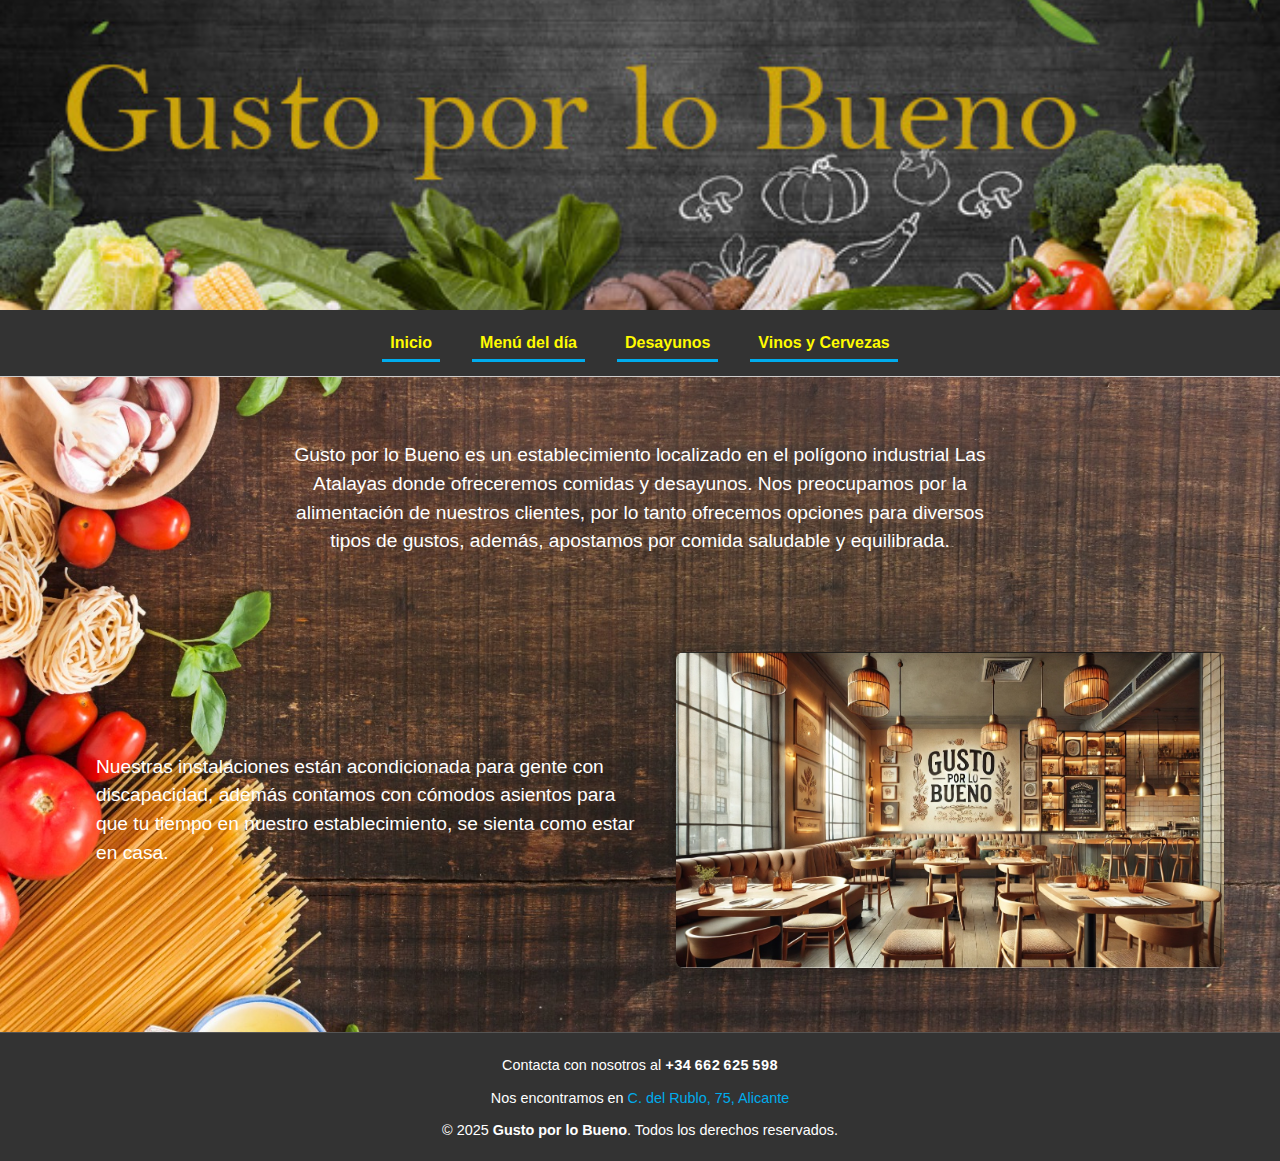
<file: index.html>
<!DOCTYPE html>
<html lang="es">
<head>
  <meta charset="UTF-8" />
  <meta name="viewport" content="width=device-width, initial-scale=1.0" />
  <title class="nombre-sitio">Gusto por lo Bueno</title>
  <link rel="stylesheet" href="css/generalStyles.css" />
  <link rel="stylesheet" href="css/index.css" />
</head>
<body>

  <header>
    <div class="banner"></div>

    <nav>
      <ul class="menu">
        <li><a href="./index.html">Inicio</a></li>
        <li><a href="pages/menu.html">Menú del día</a></li>
        <li><a href="pages/desayunos.html">Desayunos</a></li>
        <li><a href="pages/vinoscervezas.html">Vinos y Cervezas</a></li>
      </ul>
    </nav>
  </header>

  <div class="content-wrapper">
    <section class="about_us">
      Gusto por lo Bueno es un establecimiento localizado en el polígono industrial Las Atalayas donde ofreceremos comidas y desayunos. 
      Nos preocupamos por la alimentación de nuestros clientes, por lo tanto ofrecemos opciones para diversos tipos de gustos, además, apostamos por comida saludable y equilibrada.   
    </section>

    <section class="about_infrastructure_wrapper">
      <section class="about_infrastructure">
        Nuestras instalaciones están acondicionada para gente con discapacidad,
        además contamos con cómodos asientos para que tu tiempo en nuestro establecimiento, se sienta como estar en casa.
      </section>

      <aside>
        <img src="images/interior.jpeg">  
      </aside>
    </section>
    

      
  </div>
  
<script>

</script>

<footer>
  <div class="footer-info">
      <p>Contacta con nosotros al 
        <span class="telefono">
          <span>+34</span>
          <span>662</span>
          <span>625</span>
          <span>598</span>
        </span>
      </p>
    <br>
    <p class="localization">Nos encontramos en 
      <a href="https://www.google.com/maps/@38.3387755,-0.5665334,3a,90y,170.85h,93.12t/data=!3m7!1e1!3m5!1sWx2kUq2qjydR4Dyh-qLjpw!2e0!6shttps:%2F%2Fstreetviewpixels-pa.googleapis.com%2Fv1%2Fthumbnail%3Fcb_client%3Dmaps_sv.tactile%26w%3D900%26h%3D600%26pitch%3D-3.122988428287485%26panoid%3DWx2kUq2qjydR4Dyh-qLjpw%26yaw%3D170.85229070115642!7i16384!8i8192?entry=ttu&g_ep=EgoyMDI1MDYwNC4wIKXMDSoASAFQAw%3D%3D" target="_blank">
        C. del Rublo, 75, Alicante
      </a>
    </p>
  </div>
  
  <br>

  <p>© 2025 <b>Gusto por lo Bueno</b>. Todos los derechos reservados.</p>

</footer>

<script src="js/index.js"></script>

</body>
</html>
</file>
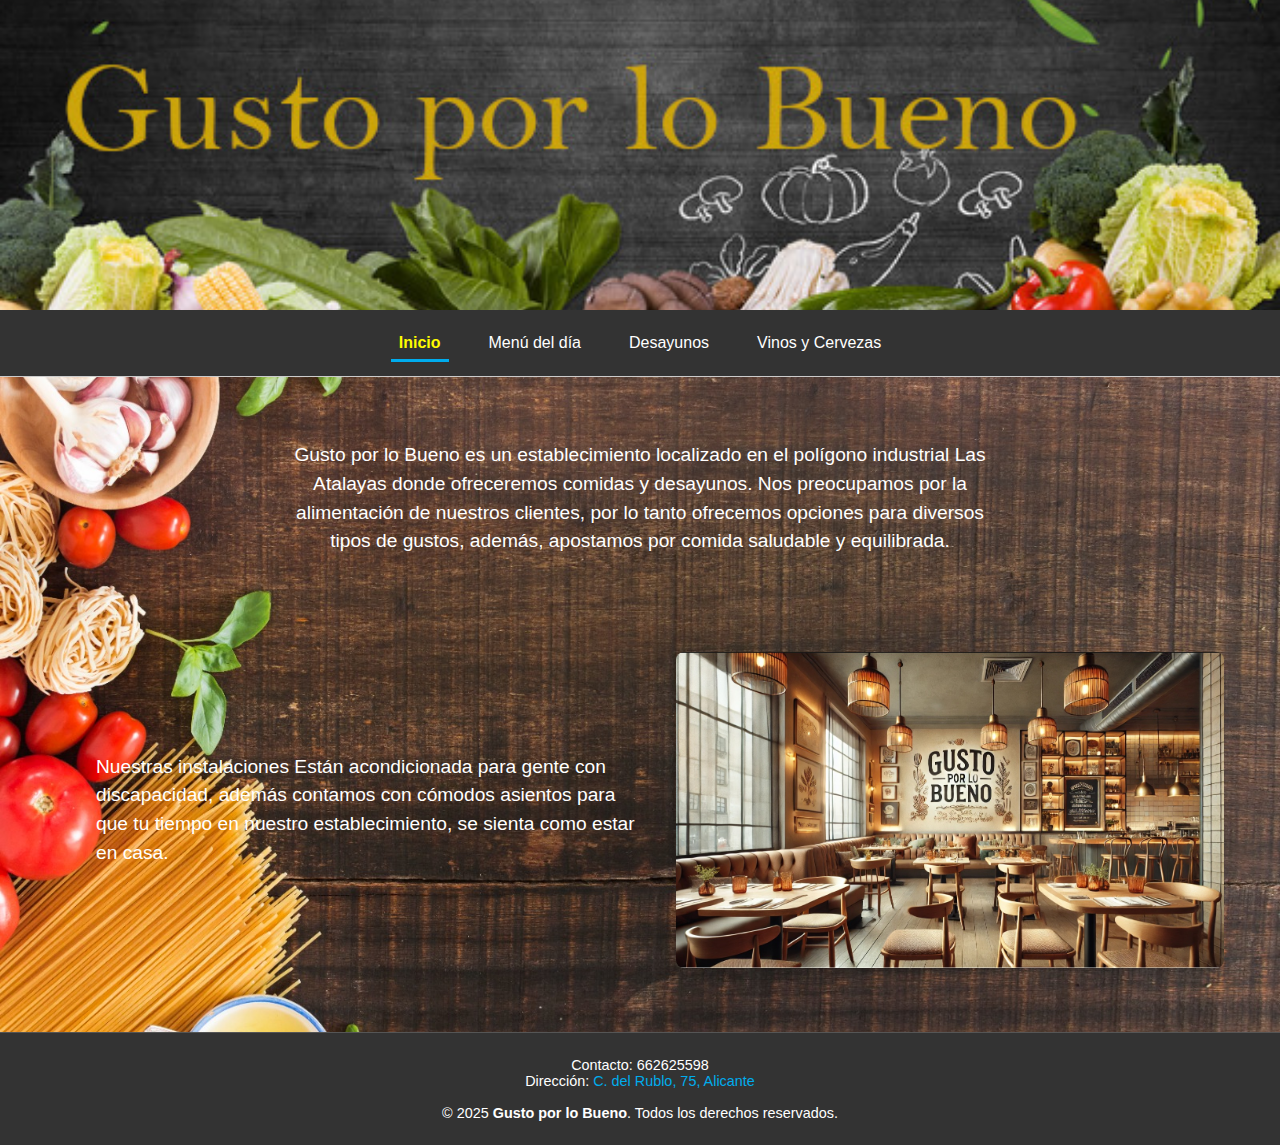
<file: Web/index.html>
<!DOCTYPE html>
<html lang="es">
<head>
  <meta charset="UTF-8" />
  <meta name="viewport" content="width=device-width, initial-scale=1.0" />
  <title>Gusto por lo Bueno</title>
  <link rel="stylesheet" href="css/generalStyles.css" />
  <link rel="stylesheet" href="css/index.css" />
</head>
<body>

  <header>
    <div class="banner"></div>

    <nav>
      <ul class="menu">
        <li><a href="./index.html">Inicio</a></li>
        <li><a href="pages/menu.html">Menú del día</a></li>
        <li><a href="pages/desayunos.html">Desayunos</a></li>
        <li><a href="./vinosYcervezas">Vinos y Cervezas</a></li>
      </ul>
    </nav>
  </header>

  <div class="content-wrapper">
    <section class="about_us">
      Gusto por lo Bueno es un establecimiento localizado en el polígono industrial Las Atalayas donde ofreceremos comidas y desayunos. 
      Nos preocupamos por la alimentación de nuestros clientes, por lo tanto ofrecemos opciones para diversos tipos de gustos, además, apostamos por comida saludable y equilibrada.   
    </section>

    <section class="about_infrastructure_wrapper">
      <section class="about_infrastructure">
        Nuestras instalaciones Están acondicionada para gente con discapacidad,
        además contamos con cómodos asientos para que tu tiempo en nuestro establecimiento, se sienta como estar en casa.
      </section>

      <aside>
        <img src="images/interior.jpeg">  
      </aside>
    </section>
    

      
  </div>
  
<script>

</script>

<footer>
  <div class="footer-info">
    <p>Contacto: 662625598</p>
    <p>Dirección: 
      <a href="https://www.google.com/maps/@38.3387755,-0.5665334,3a,90y,170.85h,93.12t/data=!3m7!1e1!3m5!1sWx2kUq2qjydR4Dyh-qLjpw!2e0!6shttps:%2F%2Fstreetviewpixels-pa.googleapis.com%2Fv1%2Fthumbnail%3Fcb_client%3Dmaps_sv.tactile%26w%3D900%26h%3D600%26pitch%3D-3.122988428287485%26panoid%3DWx2kUq2qjydR4Dyh-qLjpw%26yaw%3D170.85229070115642!7i16384!8i8192?entry=ttu&g_ep=EgoyMDI1MDYwNC4wIKXMDSoASAFQAw%3D%3D" target="_blank">
        C. del Rublo, 75, Alicante
      </a>
    </p>
  </div>
  
  <br>

  <p>© 2025 <b>Gusto por lo Bueno</b>. Todos los derechos reservados.</p>

</footer>

<script src="js/index.js"></script>

</body>
</html>
</file>
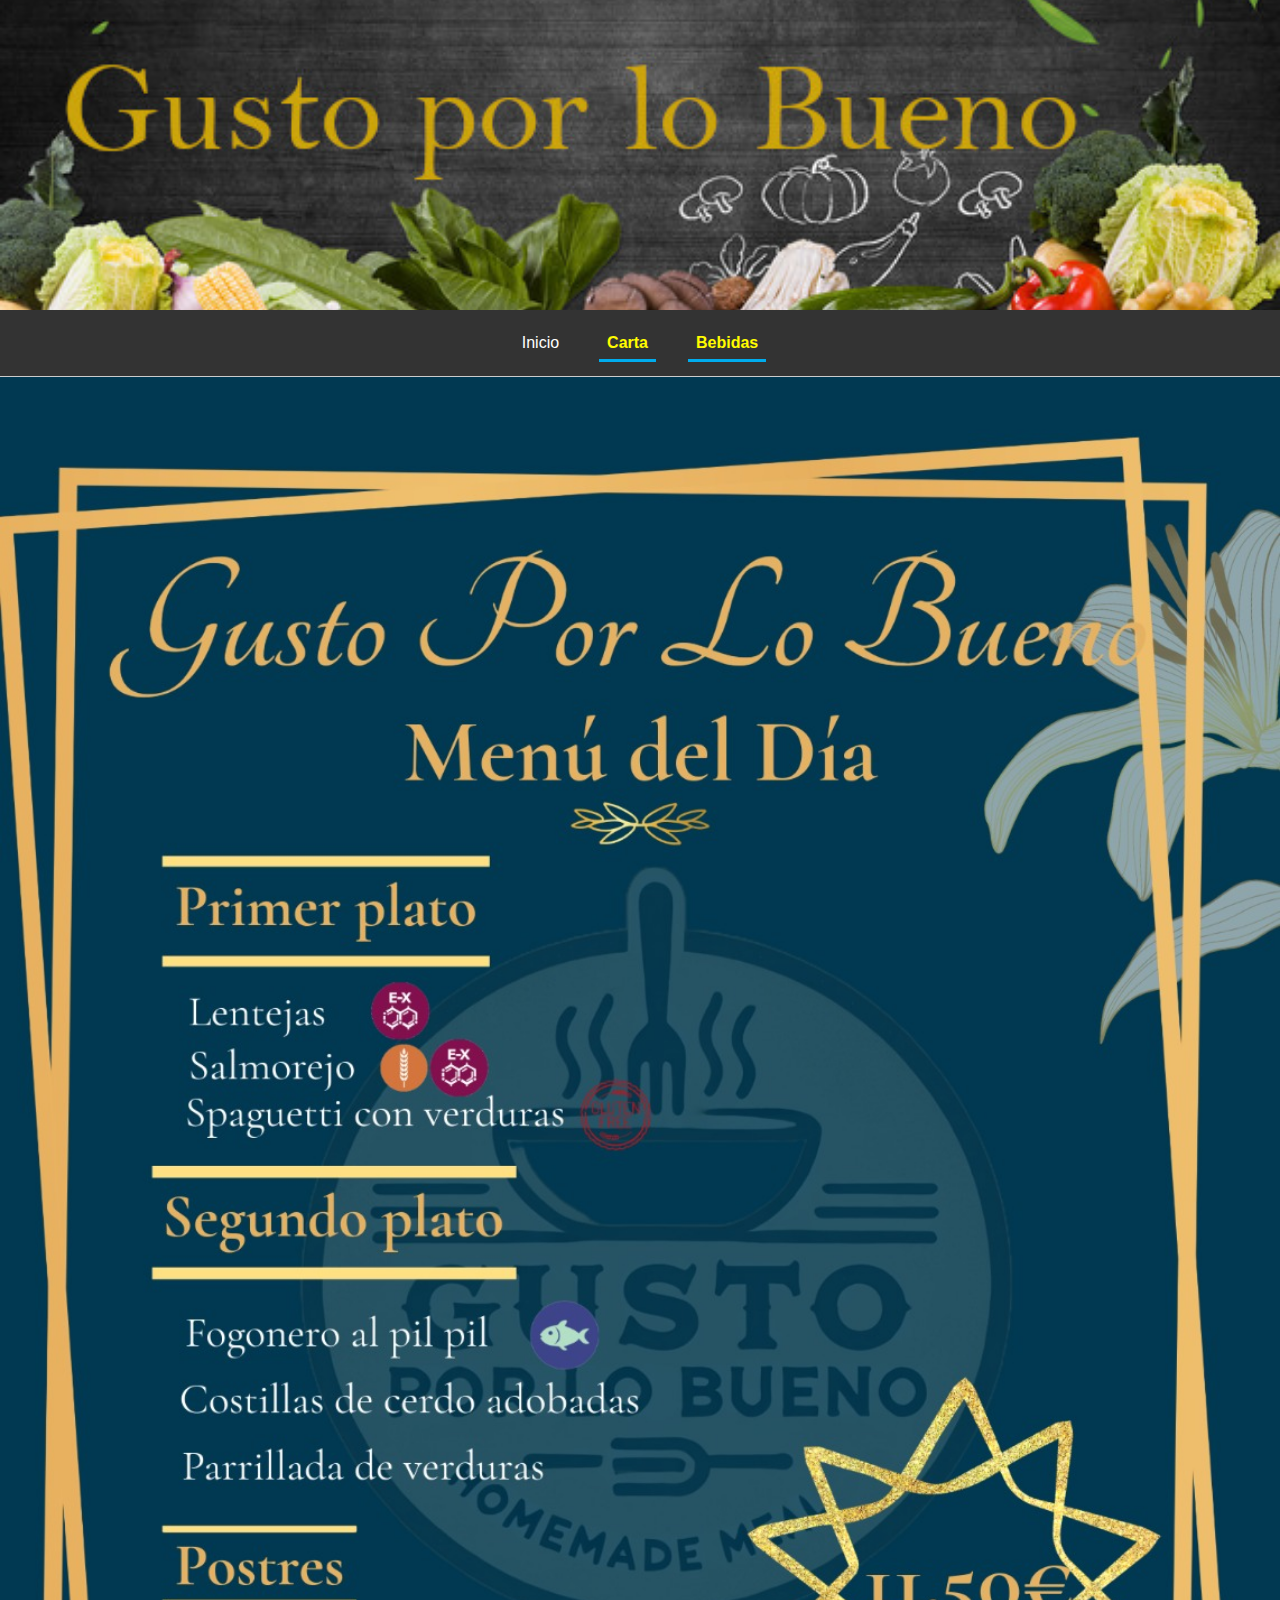
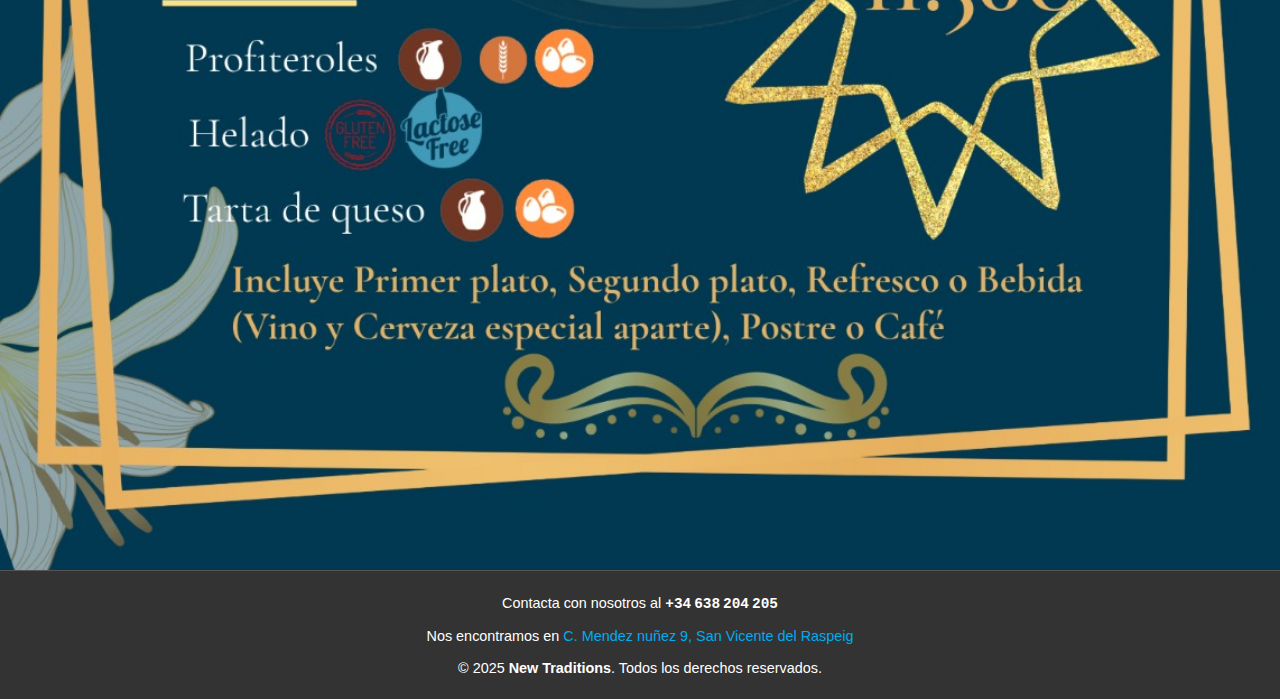
<file: pages/carta.html>
<!DOCTYPE html>
<html lang="es">
<head>
    <meta charset="UTF-8">
    <meta name="viewport" content="width=device-width, initial-scale=1.0">
    <title>Carta</title>
    <link rel="stylesheet" href="../css/generalStyles.css" />
    <link rel="stylesheet" href="../css/carta.css" />
</head>
<body>
    <header>
    <div class="banner"></div>

    <nav>
      <ul class="menu">
        <li><a href="../index.html">Inicio</a></li>
        <li><a href="./carta.html">Carta</a></li>
        <li><a href="#">Bebidas</a></li>
      </ul>
    </nav>
  </header>

  <div class="menu-container">
  <img src="../images/MenuDelDia.jpeg" alt="Menú del día" class="menu-bg">
  </div>
  
<footer>
  <div class="footer-info">
      <p>Contacta con nosotros al 
        <span class="telefono">
          <span>+34</span>
          <span>638</span>
          <span>204</span>
          <span>205</span>
        </span>
      </p>
    <br>
    <p class="localization">Nos encontramos en 
      <a href="https://www.google.com/maps/@38.3932821,-0.5197643,3a,75y,133.39h,82.87t/data=!3m7!1e1!3m5!1sLT06_4u4jGekQ1tqvGfkzw!2e0!6shttps:%2F%2Fstreetviewpixels-pa.googleapis.com%2Fv1%2Fthumbnail%3Fcb_client%3Dmaps_sv.tactile%26w%3D900%26h%3D600%26pitch%3D7.127235551204691%26panoid%3DLT06_4u4jGekQ1tqvGfkzw%26yaw%3D133.39081035731414!7i16384!8i8192?entry=ttu&g_ep=EgoyMDI1MDYwNC4wIKXMDSoASAFQAw%3D%3D" target="_blank">
        C. Mendez nuñez 9, San Vicente del Raspeig
      </a>
    </p>
  </div>
  
  <br>

  <p>© 2025 <b>New Traditions</b>. Todos los derechos reservados.</p>

</footer>

<script src="../js/index.js"></script>

</body>
</html>
</file>
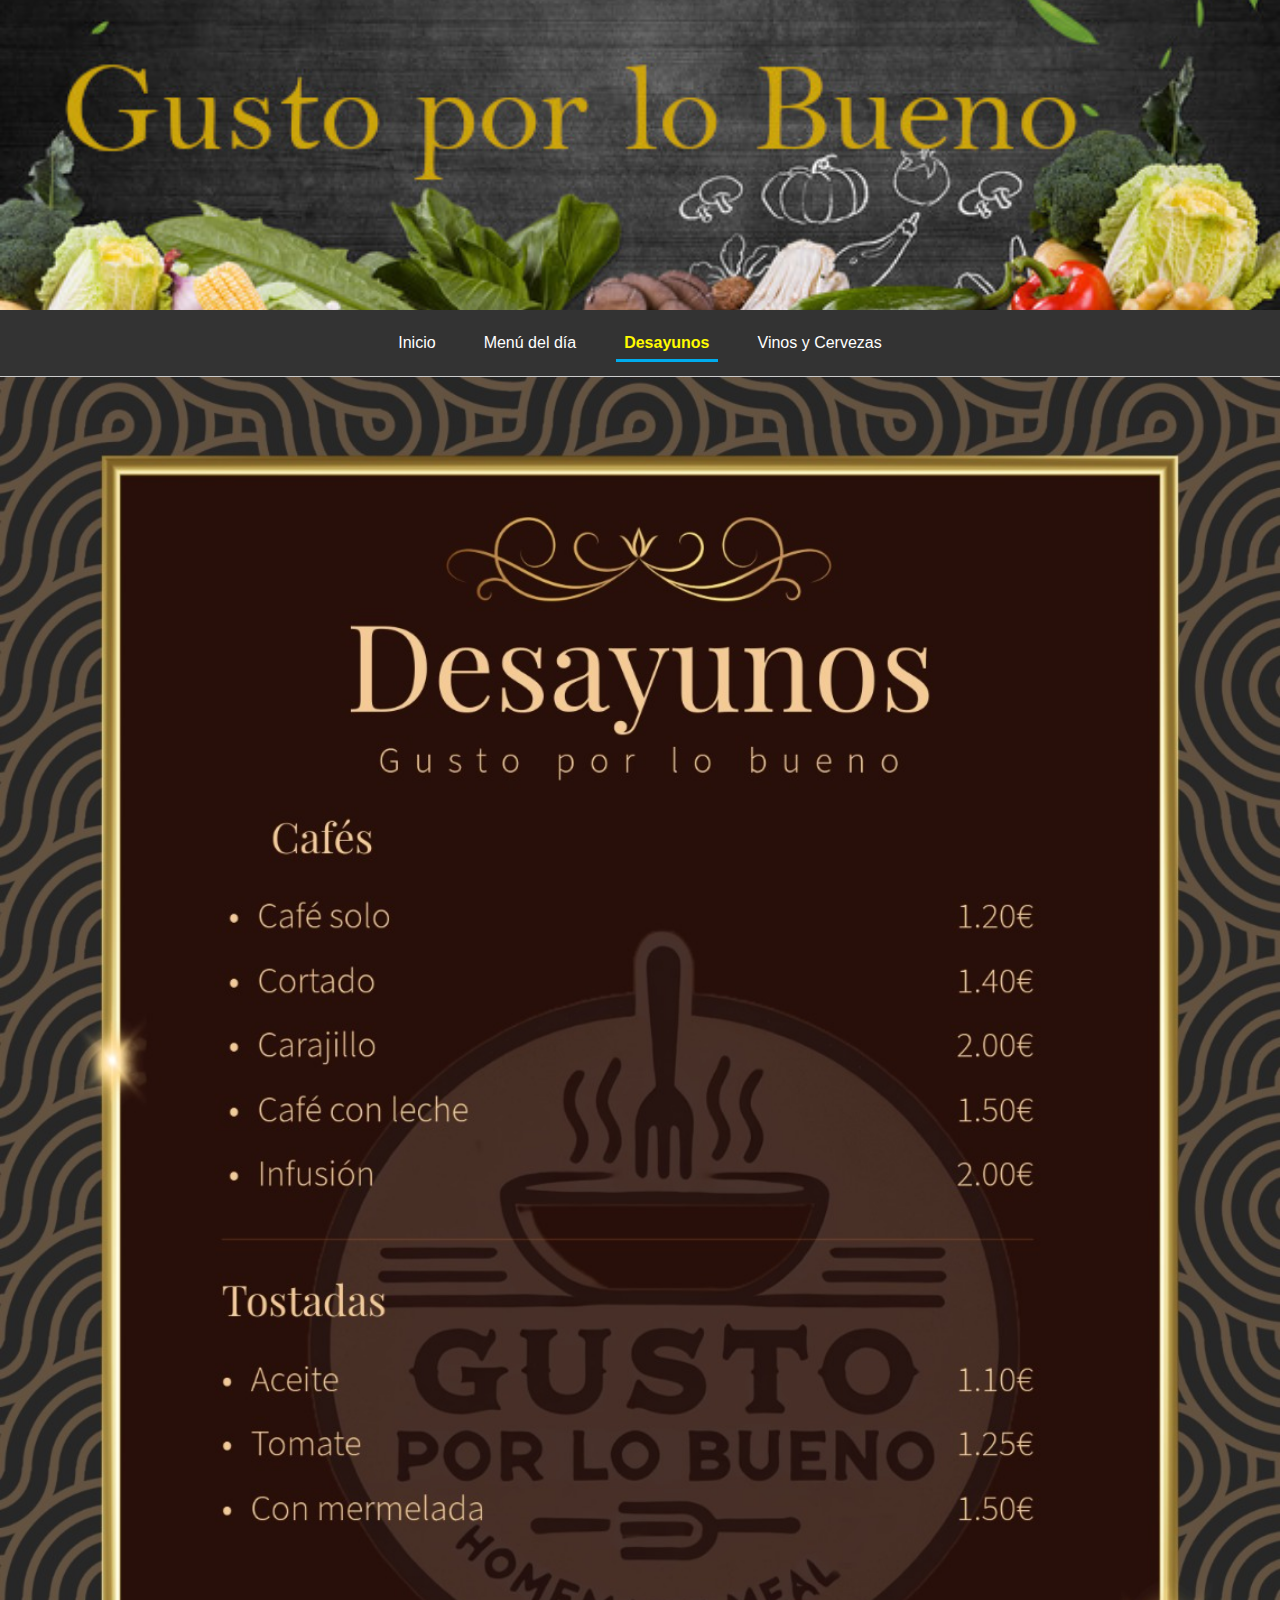
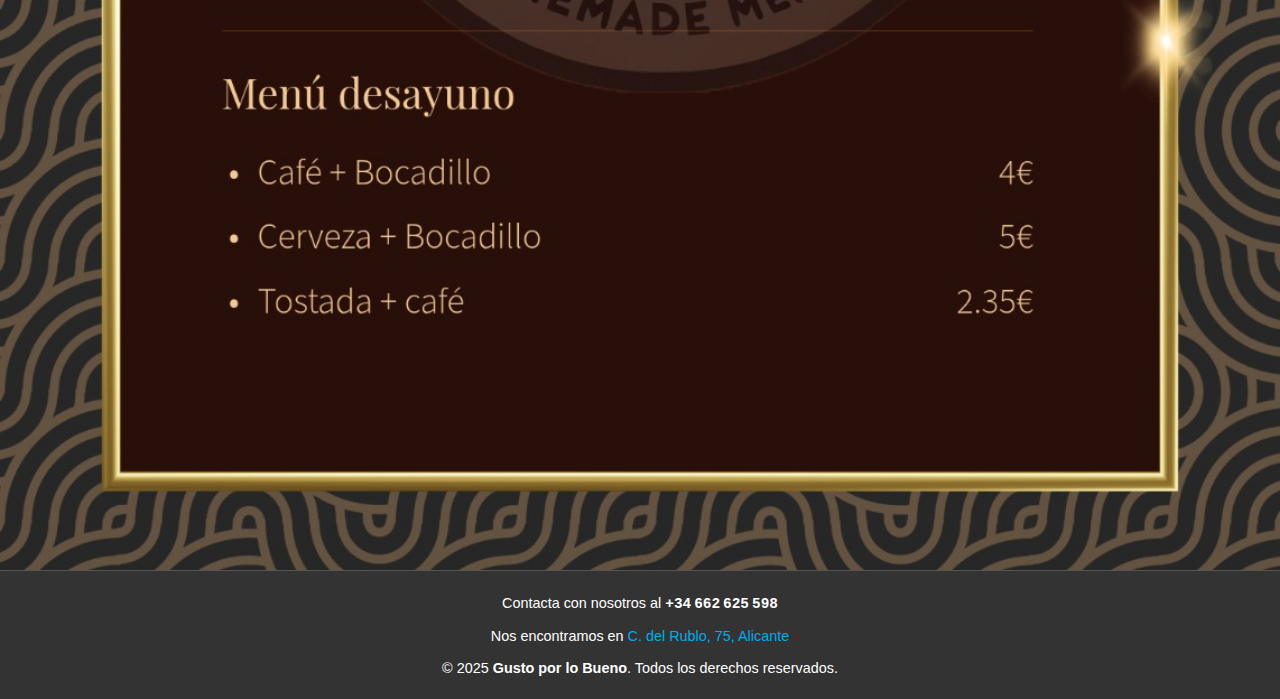
<file: pages/desayunos.html>
<!DOCTYPE html>
<html lang="es">
<head>
    <meta charset="UTF-8">
    <meta name="viewport" content="width=device-width, initial-scale=1.0">
    <title>Desayunos</title>
    <link rel="stylesheet" href="../css/generalStyles.css" />
    <link rel="stylesheet" href="../css/menus.css" />
</head>
<body>
    <header>
    <div class="banner"></div>

    <nav>
      <ul class="menu">
        <li><a href="../index.html">Inicio</a></li>
        <li><a href="./menu.html">Menú del día</a></li>
        <li><a href="./desayunos.html">Desayunos</a></li>
        <li><a href="./vinoscervezas.html">Vinos y Cervezas</a></li>
      </ul>
    </nav>
  </header>
    
    <img src="../images/MenuDesayunos.jpeg" alt="Menú del día" class="menu-bg">

<footer>
  <div class="footer-info">
      <p>Contacta con nosotros al 
        <span class="telefono">
          <span>+34</span>
          <span>662</span>
          <span>625</span>
          <span>598</span>
        </span>
      </p>
    <br>
    <p class="localization">Nos encontramos en 
      <a href="https://www.google.com/maps/@38.3387755,-0.5665334,3a,90y,170.85h,93.12t/data=!3m7!1e1!3m5!1sWx2kUq2qjydR4Dyh-qLjpw!2e0!6shttps:%2F%2Fstreetviewpixels-pa.googleapis.com%2Fv1%2Fthumbnail%3Fcb_client%3Dmaps_sv.tactile%26w%3D900%26h%3D600%26pitch%3D-3.122988428287485%26panoid%3DWx2kUq2qjydR4Dyh-qLjpw%26yaw%3D170.85229070115642!7i16384!8i8192?entry=ttu&g_ep=EgoyMDI1MDYwNC4wIKXMDSoASAFQAw%3D%3D" target="_blank">
        C. del Rublo, 75, Alicante
      </a>
    </p>
  </div>
  
  <br>

  <p>© 2025 <b>Gusto por lo Bueno</b>. Todos los derechos reservados.</p>

</footer>

<script src="../js/index.js"></script>
</body>
</html>
</file>
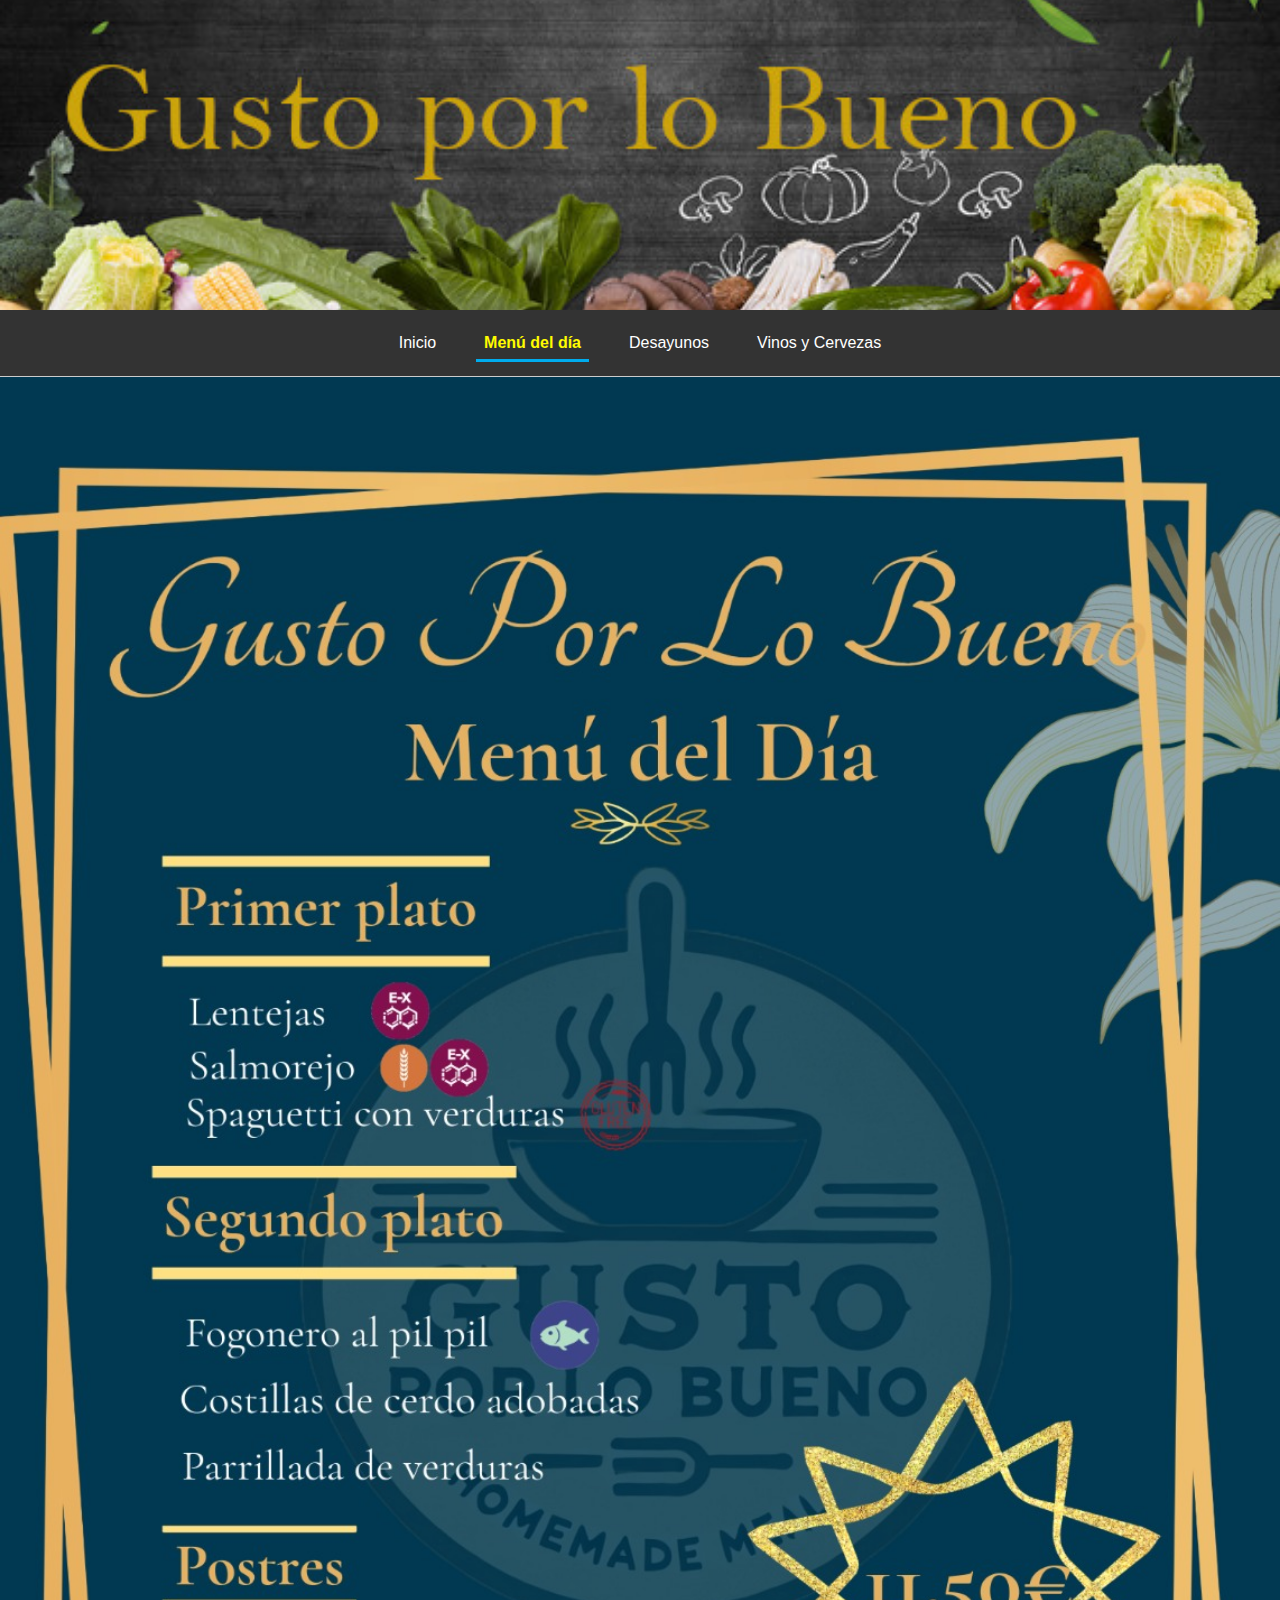
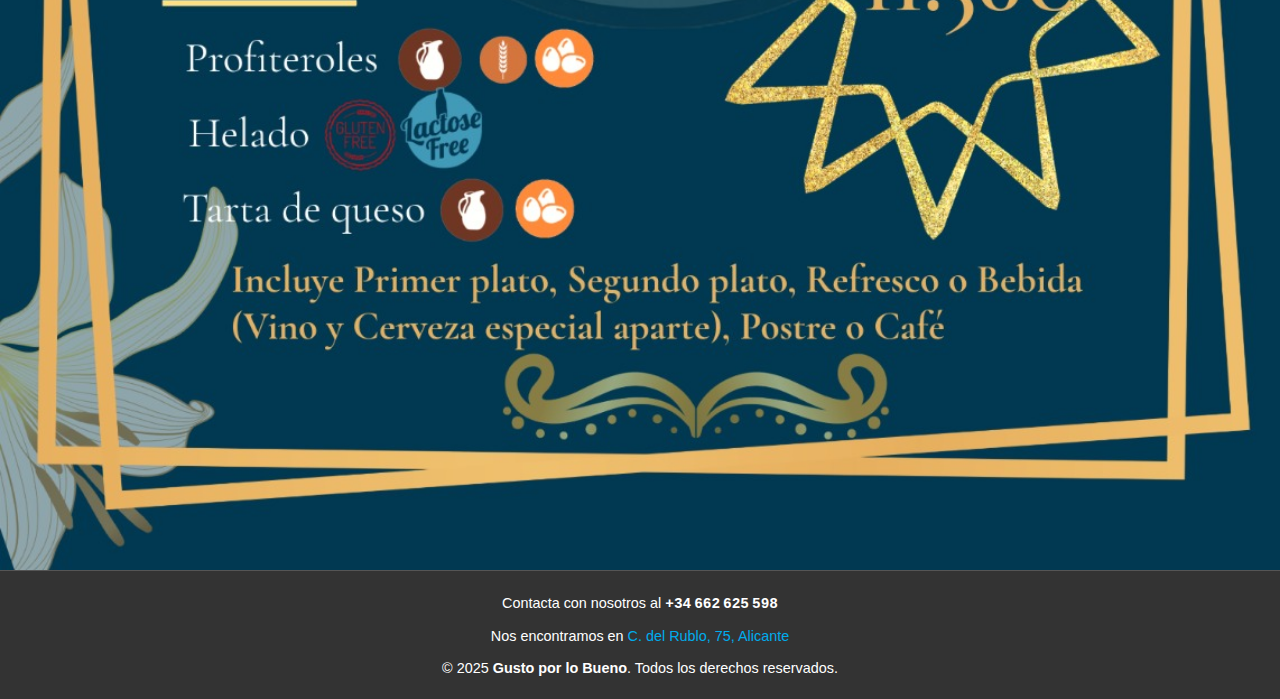
<file: pages/menu.html>
<!DOCTYPE html>
<html lang="es">
<head>
    <meta charset="UTF-8">
    <meta name="viewport" content="width=device-width, initial-scale=1.0">
    <title>Menús del día</title>
    <link rel="stylesheet" href="../css/generalStyles.css" />
    <link rel="stylesheet" href="../css/menus.css" />
</head>
<body>
    <header>
    <div class="banner"></div>

    <nav>
      <ul class="menu">
        <li><a href="../index.html">Inicio</a></li>
        <li><a href="./menu.html">Menú del día</a></li>
        <li><a href="./desayunos.html">Desayunos</a></li>
        <li><a href="./vinoscervezas.html">Vinos y Cervezas</a></li>
      </ul>
    </nav>
  </header>

  <div class="menu-container">
  <img src="../images/MenuDelDia.jpeg" alt="Menú del día" class="menu-bg">
  </div>
  
<footer>
  <div class="footer-info">
      <p>Contacta con nosotros al 
        <span class="telefono">
          <span>+34</span>
          <span>662</span>
          <span>625</span>
          <span>598</span>
        </span>
      </p>
    <br>
    <p class="localization">Nos encontramos en 
      <a href="https://www.google.com/maps/@38.3387755,-0.5665334,3a,90y,170.85h,93.12t/data=!3m7!1e1!3m5!1sWx2kUq2qjydR4Dyh-qLjpw!2e0!6shttps:%2F%2Fstreetviewpixels-pa.googleapis.com%2Fv1%2Fthumbnail%3Fcb_client%3Dmaps_sv.tactile%26w%3D900%26h%3D600%26pitch%3D-3.122988428287485%26panoid%3DWx2kUq2qjydR4Dyh-qLjpw%26yaw%3D170.85229070115642!7i16384!8i8192?entry=ttu&g_ep=EgoyMDI1MDYwNC4wIKXMDSoASAFQAw%3D%3D" target="_blank">
        C. del Rublo, 75, Alicante
      </a>
    </p>
  </div>
  
  <br>

  <p>© 2025 <b>Gusto por lo Bueno</b>. Todos los derechos reservados.</p>

</footer>

<script src="../js/index.js"></script>

</body>
</html>
</file>
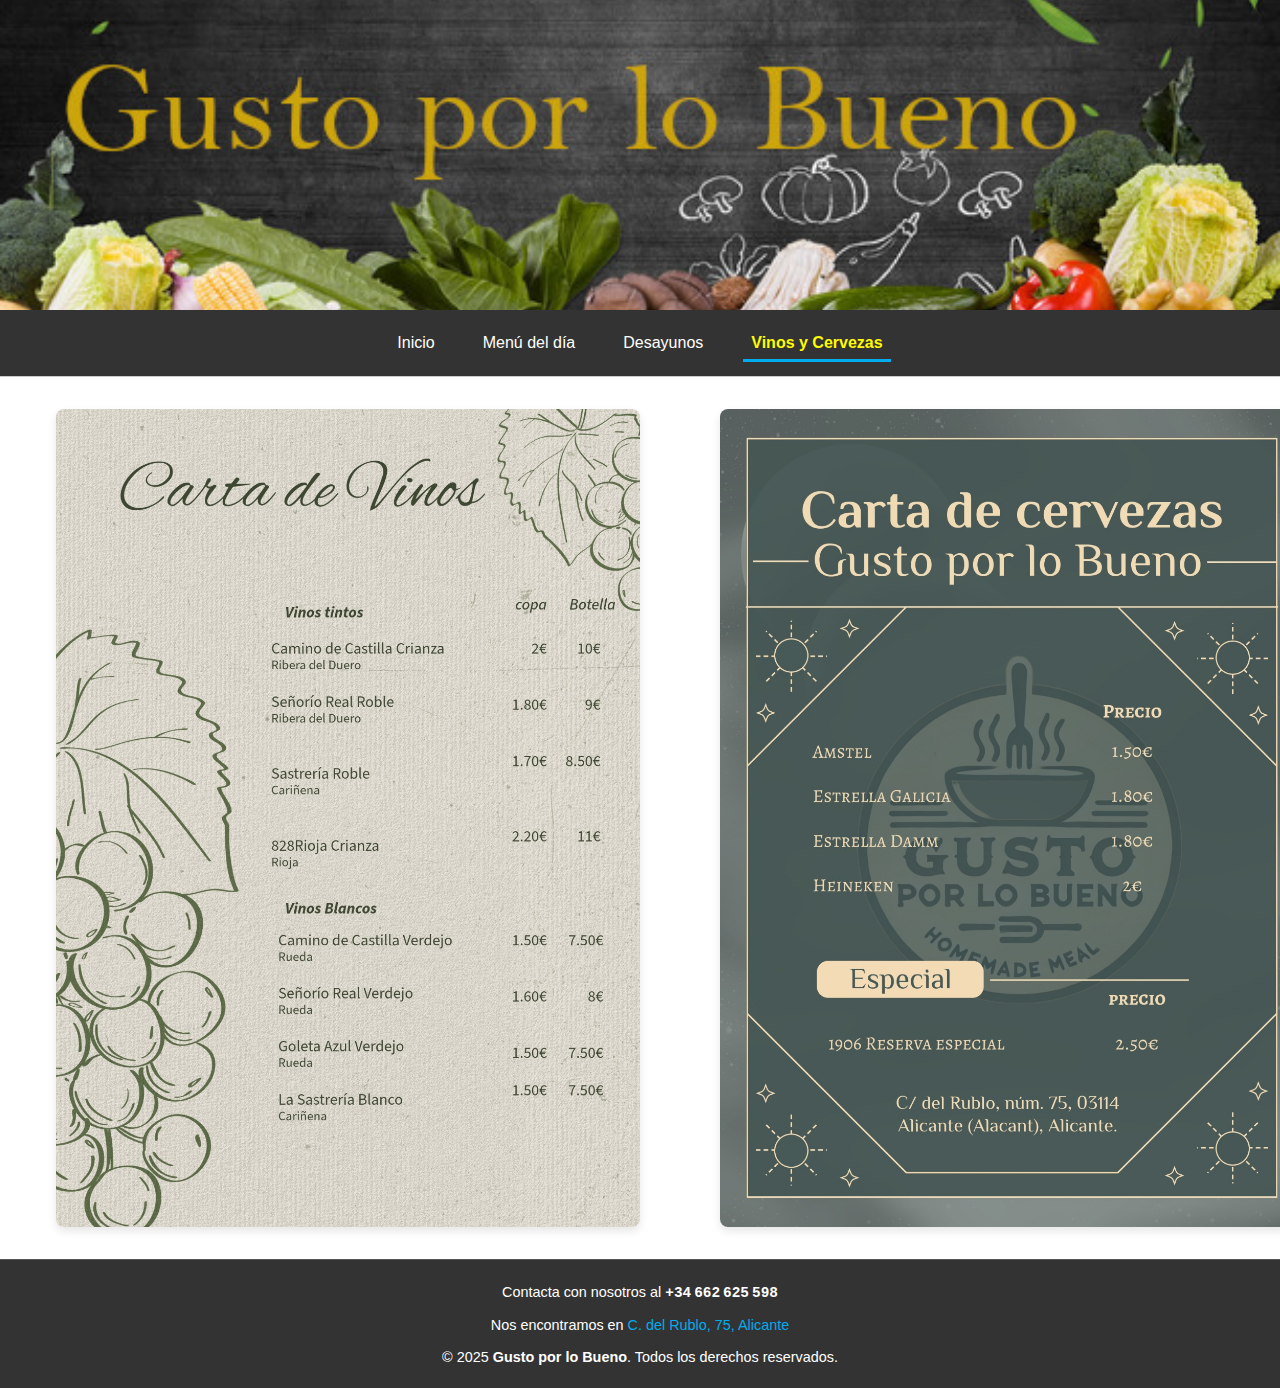
<file: pages/vinoscervezas.html>
<!DOCTYPE html>
<html lang="es">
<head>
    <meta charset="UTF-8">
    <meta name="viewport" content="width=device-width, initial-scale=1.0">
    <title>Vinos y Cervezas</title>
    <link rel="stylesheet" href="../css/generalStyles.css" />
    <link rel="stylesheet" href="../css/vinoscervezas.css" />
</head>
<body>
    <header>
    <div class="banner"></div>

    <nav>
      <ul class="menu">
        <li><a href="../index.html">Inicio</a></li>
        <li><a href="./menu.html">Menú del día</a></li>
        <li><a href="./desayunos.html">Desayunos</a></li>
        <li><a href="./vinoscervezas.html">Vinos y Cervezas</a></li>
      </ul>
    </nav>
  </header>
    
  <div class="images-container">
    <img src="../images/CartaVinos.jpeg" alt="Carta de Vinos" class="left-image" />
    <img src="../images/CartaCervezas.jpeg" alt="Carta de Cervezas" class="right-image" />
  </div>

<footer>
  <div class="footer-info">
      <p>Contacta con nosotros al 
        <span class="telefono">
          <span>+34</span>
          <span>662</span>
          <span>625</span>
          <span>598</span>
        </span>
      </p>
    <br>
    <p class="localization">Nos encontramos en 
      <a href="https://www.google.com/maps/@38.3387755,-0.5665334,3a,90y,170.85h,93.12t/data=!3m7!1e1!3m5!1sWx2kUq2qjydR4Dyh-qLjpw!2e0!6shttps:%2F%2Fstreetviewpixels-pa.googleapis.com%2Fv1%2Fthumbnail%3Fcb_client%3Dmaps_sv.tactile%26w%3D900%26h%3D600%26pitch%3D-3.122988428287485%26panoid%3DWx2kUq2qjydR4Dyh-qLjpw%26yaw%3D170.85229070115642!7i16384!8i8192?entry=ttu&g_ep=EgoyMDI1MDYwNC4wIKXMDSoASAFQAw%3D%3D" target="_blank">
        C. del Rublo, 75, Alicante
      </a>
    </p>
  </div>
  
  <br>

  <p>© 2025 <b>Gusto por lo Bueno</b>. Todos los derechos reservados.</p>

</footer>

<script src="../js/index.js"></script>
</body>
</html>
</file>
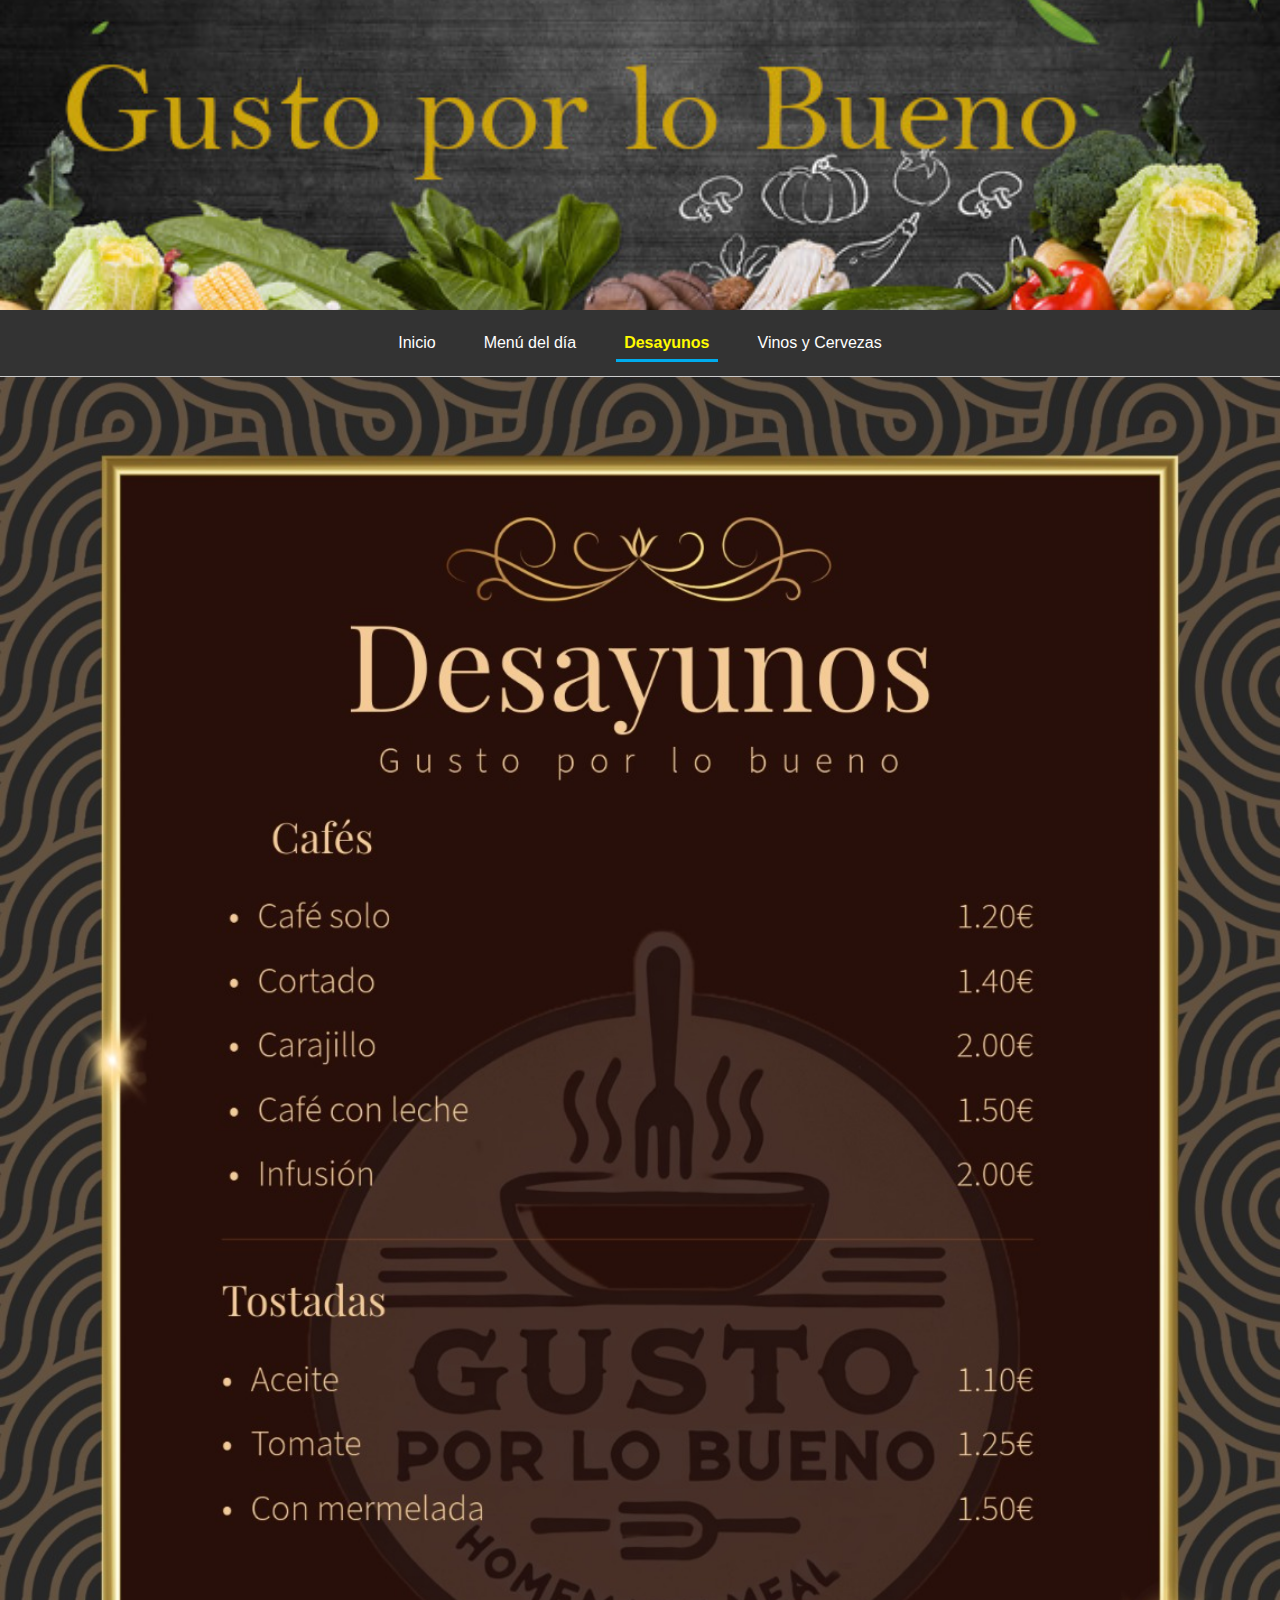
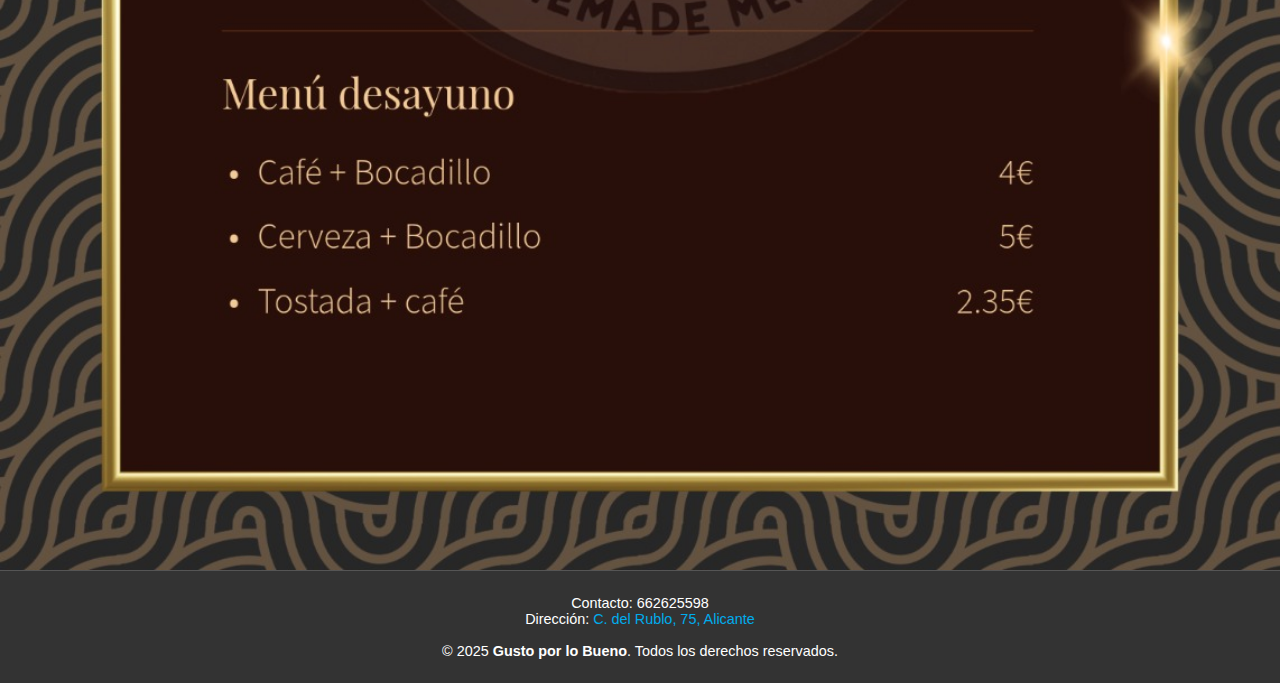
<file: Web/pages/desayunos.html>
<!DOCTYPE html>
<html lang="es">
<head>
    <meta charset="UTF-8">
    <meta name="viewport" content="width=device-width, initial-scale=1.0">
    <title>Desayunos</title>
    <link rel="stylesheet" href="../css/generalStyles.css" />
    <link rel="stylesheet" href="../css/menus.css" />
</head>
<body>
    <header>
    <div class="banner"></div>

    <nav>
      <ul class="menu">
        <li><a href="../index.html">Inicio</a></li>
        <li><a href="./menu.html">Menú del día</a></li>
        <li><a href="./desayunos.html">Desayunos</a></li>
        <li><a href="./vinosYcervezas">Vinos y Cervezas</a></li>
      </ul>
    </nav>
  </header>
    
    <img src="../images/MenuDesayunos.jpeg" alt="Menú del día" class="menu-bg">

<footer>
  <div class="footer-info">
    <p>Contacto: 662625598</p>
    <p>Dirección: 
      <a href="https://www.google.com/maps/@38.3387755,-0.5665334,3a,90y,170.85h,93.12t/data=!3m7!1e1!3m5!1sWx2kUq2qjydR4Dyh-qLjpw!2e0!6shttps:%2F%2Fstreetviewpixels-pa.googleapis.com%2Fv1%2Fthumbnail%3Fcb_client%3Dmaps_sv.tactile%26w%3D900%26h%3D600%26pitch%3D-3.122988428287485%26panoid%3DWx2kUq2qjydR4Dyh-qLjpw%26yaw%3D170.85229070115642!7i16384!8i8192?entry=ttu&g_ep=EgoyMDI1MDYwNC4wIKXMDSoASAFQAw%3D%3D" target="_blank">
        C. del Rublo, 75, Alicante
      </a>
    </p>
  </div>
  
  <br>

  <p>© 2025 <b>Gusto por lo Bueno</b>. Todos los derechos reservados.</p>

</footer>

<script src="../js/index.js"></script>
</body>
</html>
</file>
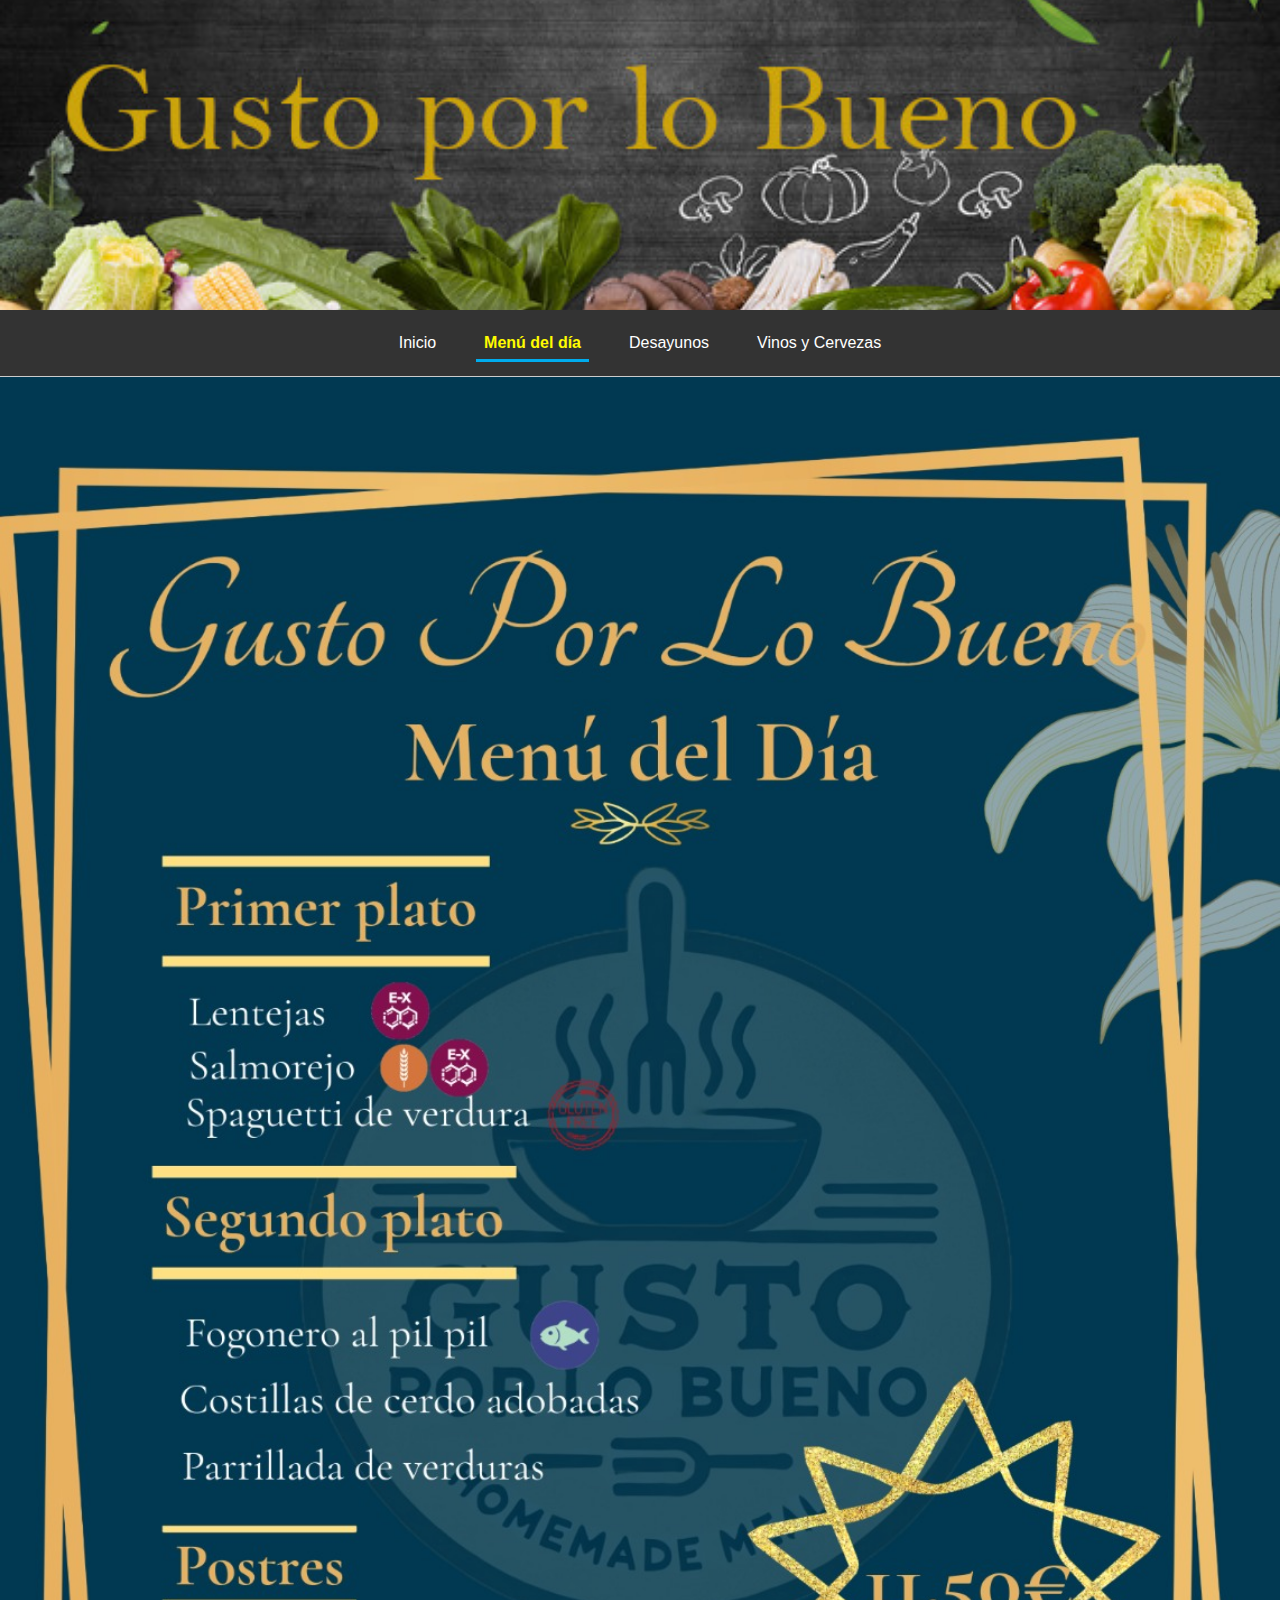
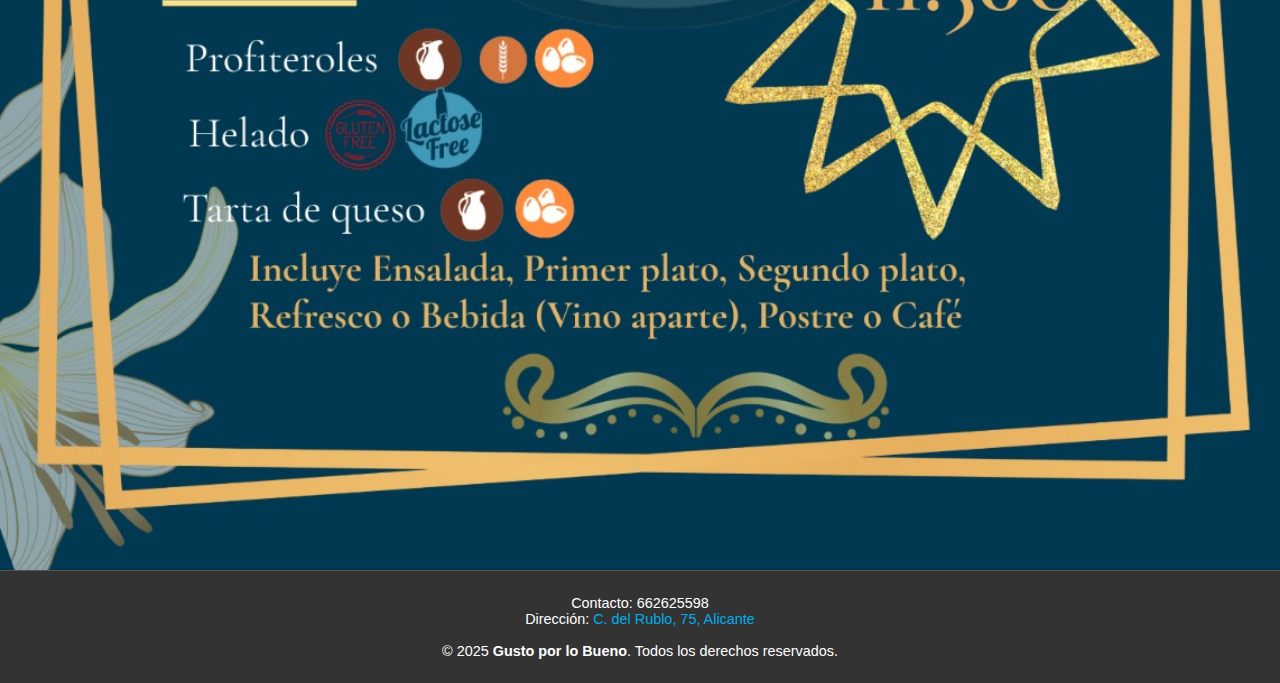
<file: Web/pages/menu.html>
<!DOCTYPE html>
<html lang="es">
<head>
    <meta charset="UTF-8">
    <meta name="viewport" content="width=device-width, initial-scale=1.0">
    <title>Menús del día</title>
    <link rel="stylesheet" href="../css/generalStyles.css" />
    <link rel="stylesheet" href="../css/menus.css" />
</head>
<body>
    <header>
    <div class="banner"></div>

    <nav>
      <ul class="menu">
        <li><a href="../index.html">Inicio</a></li>
        <li><a href="./menu.html">Menú del día</a></li>
        <li><a href="./desayunos.html">Desayunos</a></li>
        <li><a href="./vinosYcervezas">Vinos y Cervezas</a></li>
      </ul>
    </nav>
  </header>

  <div class="menu-container">
  <img src="../images/MenuDelDia.jpeg" alt="Menú del día" class="menu-bg">
  </div>
  
<footer>
  <div class="footer-info">
    <p>Contacto: 662625598</p>
    <p>Dirección: 
      <a href="https://www.google.com/maps/@38.3387755,-0.5665334,3a,90y,170.85h,93.12t/data=!3m7!1e1!3m5!1sWx2kUq2qjydR4Dyh-qLjpw!2e0!6shttps:%2F%2Fstreetviewpixels-pa.googleapis.com%2Fv1%2Fthumbnail%3Fcb_client%3Dmaps_sv.tactile%26w%3D900%26h%3D600%26pitch%3D-3.122988428287485%26panoid%3DWx2kUq2qjydR4Dyh-qLjpw%26yaw%3D170.85229070115642!7i16384!8i8192?entry=ttu&g_ep=EgoyMDI1MDYwNC4wIKXMDSoASAFQAw%3D%3D" target="_blank">
        C. del Rublo, 75, Alicante
      </a>
    </p>
  </div>
  
  <br>

  <p>© 2025 <b>Gusto por lo Bueno</b>. Todos los derechos reservados.</p>

</footer>

<script src="../js/index.js"></script>

</body>
</html>
</file>
<file: css/generalStyles.css>
* {
    margin: 0;
    padding: 0;
    box-sizing: border-box;
  }
  
  body {
    font-family: Arial, sans-serif;
  }
  
  header {
    background-color: #f8f8f8;
    border-bottom: 1px solid #ccc;
  }
  
  /* Banner con nombre arriba y logo debajo */
  .banner {
    background-image: url("../images/background.jpeg");
    background-size: cover;
    background-repeat: no-repeat;
    background-position: center;

    width: 100%;
    min-height: 310px;

    display: flex;
    justify-content: center;
    align-items: center;
    text-align: center;
  }
  
  .nombre-sitio {
    font-size: 2.2rem;
    color: #333;
    margin-bottom: 0.5rem;
  }
  
  .logo {
    height: auto;
    max-width: 100px;
    display: block;
    margin: 0 auto;
  }
  
  /* Menú de navegación horizontal */
  nav {
    background-color: #333;
  }
  
  .menu {
    list-style: none;
    display: flex;
    justify-content: center;
    gap: 2rem;
    padding: 1.5rem 0;
  }
  
  .menu li a {
    color: white;
    text-decoration: none;
    padding: 0.5rem;
    transition: color 0.3s, border-bottom 0.3s;
  }
  
  .menu li a:hover {
    color: #00aced;
    border-bottom: 2px solid #00aced;
  }

  .menu li a.active {
  color: #fffb00;
  border-bottom: 3px solid #00aced;
  font-weight: bold;
}
  
  footer {
  background-color: #333;       /* Fondo oscuro */
  color: #fff;                  /* Texto blanco */
  text-align: center;           /* Texto centrado */
  padding: 1.5rem 1rem;         /* Espaciado vertical y horizontal */
  font-size: 0.9rem;            /* Tamaño de letra */
  border-top: 1px solid #555;   /* Línea sutil arriba */
}

footer a {
  color: #00aced;               /* Color links */
  text-decoration: none;
  transition: color 0.3s;
}

footer a:hover {
  color: #1da1f2;               /* Color al pasar el mouse */
}

footer .telefono {
  font-family: monospace;
  font-weight: bold;
  display: inline-flex; /* Para alinear los spans en línea y usar gap */
  gap: 3px;             /* Espacio solo entre los spans */
  letter-spacing: 0;
}


@media (max-width: 767px) {
  /* Ajustar el banner para que sea más bajo y texto centrado si agregas texto o logo */
  .banner {
    min-height: 180px;
    padding: 1rem;
    background-position: center top;
  }

  /* Menú vertical en móvil */
  nav {
    background-color: #333;
  }

  .menu {
    flex-direction: column;
    gap: 1rem;
    padding: 1rem;
  }

  .menu li {
    text-align: center;
  }
}
</file>
<file: css/index.css>
.content-wrapper {
  display: flex;
  flex-wrap: wrap;      /* Para que en pantallas pequeñas se adapte */
  gap: 2rem;            /* Espacio entre columnas */
  padding: 2rem;
  margin: 0 auto;
  color: white;

  background-image: url(../images/background-index.jpeg);
  background-size: cover;
  background-repeat: no-repeat;
  background-position: center;
  width: 100%;
}

.about_us {
  max-width: 700px;      /* Limita ancho para mejor lectura */
  margin: 2rem auto;     /* Centra sección horizontalmente con margen arriba y abajo */
  text-align: center;    /* Centra el texto y demás elementos */
  font-size: 1.2rem;
  line-height: 1.5;
}

.about_infrastructure_wrapper {
  display: flex;
  align-items: center;       /* Centra verticalmente texto e imagen */
  gap: 2rem;                 /* Espacio entre texto e imagen */
  max-width: 1200px;
  margin: 2rem auto;         /* Centra el contenedor horizontalmente con margen arriba y abajo */
  padding: 0 1rem;
}

.about_infrastructure {
  flex: 1;                   /* Ocupa espacio disponible */
  font-size: 1.2rem;
  line-height: 1.5;
  padding-left: 40px;        
}

.about_infrastructure_wrapper aside {
  flex: 1;                   /* Ocupa espacio disponible */
  display: flex;
  justify-content: center;   /* Centra imagen horizontalmente dentro del aside */
}

.about_infrastructure_wrapper aside img {
  max-width: 100%;
  height: auto;
  border-radius: 8px;
  box-shadow: 0 4px 8px rgba(0,0,0,0.1);
}

aside {
  flex: 1 1 40%;        /* El resto del espacio */
  display: flex;
  justify-content: center;
  align-items: center;
}

aside img {
  max-width: 100%;
  height: auto;
  border-radius: 8px;
  box-shadow: 0 4px 8px rgba(0,0,0,0.1);
}

/* Estilos para pantallas pequeñas (móviles) */
@media (max-width: 767px) {
  /* Ajustar el contenido principal */
  .content-wrapper {
    flex-direction: column;
    padding: 1rem;
  }

  /* El texto y la imagen deben ocupar toda la anchura */
  .about_infrastructure_wrapper {
    flex-direction: column;
    padding: 0;
  }

  .about_infrastructure {
    padding-left: 0;
    margin-bottom: 1rem;
    text-align: center;
  }

  aside {
    flex: none;
    width: 100%;
  }

  aside img {
    max-width: 100%;
    height: auto;
  }

  /* Footer centrado y con mejor padding */
  footer {
    padding: 1rem;
    font-size: 1rem;
  }
}
</file>
<file: Web/css/generalStyles.css>
* {
    margin: 0;
    padding: 0;
    box-sizing: border-box;
  }
  
  body {
    font-family: Arial, sans-serif;
  }
  
  header {
    background-color: #f8f8f8;
    border-bottom: 1px solid #ccc;
  }
  
  /* Banner con nombre arriba y logo debajo */
  .banner {
    background-image: url("../images/background.jpeg");
    background-size: cover;
    background-repeat: no-repeat;
    background-position: center;

    width: 100%;
    min-height: 310px;

    display: flex;
    justify-content: center;
    align-items: center;
    text-align: center;
  }
  
  .nombre-sitio {
    font-size: 2.2rem;
    color: #333;
    margin-bottom: 0.5rem;
  }
  
  .logo {
    height: auto;
    max-width: 100px;
    display: block;
    margin: 0 auto;
  }
  
  /* Menú de navegación horizontal */
  nav {
    background-color: #333;
  }
  
  .menu {
    list-style: none;
    display: flex;
    justify-content: center;
    gap: 2rem;
    padding: 1.5rem 0;
  }
  
  .menu li a {
    color: white;
    text-decoration: none;
    padding: 0.5rem;
    transition: color 0.3s, border-bottom 0.3s;
  }
  
  .menu li a:hover {
    color: #00aced;
    border-bottom: 2px solid #00aced;
  }

  .menu li a.active {
  color: #fffb00;
  border-bottom: 3px solid #00aced;
  font-weight: bold;
}
  
  footer {
  background-color: #333;       /* Fondo oscuro */
  color: #fff;                  /* Texto blanco */
  text-align: center;           /* Texto centrado */
  padding: 1.5rem 1rem;         /* Espaciado vertical y horizontal */
  font-size: 0.9rem;            /* Tamaño de letra */
  border-top: 1px solid #555;   /* Línea sutil arriba */
}

footer a {
  color: #00aced;               /* Color links */
  text-decoration: none;
  transition: color 0.3s;
}

footer a:hover {
  color: #1da1f2;               /* Color al pasar el mouse */
}
</file>
<file: Web/css/index.css>
.content-wrapper {
  display: flex;
  flex-wrap: wrap;      /* Para que en pantallas pequeñas se adapte */
  gap: 2rem;            /* Espacio entre columnas */
  padding: 2rem;
  margin: 0 auto;
  color: white;

  background-image: url(../images/background-index.jpeg);
  background-size: cover;
  background-repeat: no-repeat;
  background-position: center;
  width: 100%;
}

.about_us {
  max-width: 700px;      /* Limita ancho para mejor lectura */
  margin: 2rem auto;     /* Centra sección horizontalmente con margen arriba y abajo */
  text-align: center;    /* Centra el texto y demás elementos */
  font-size: 1.2rem;
  line-height: 1.5;
}

.about_infrastructure_wrapper {
  display: flex;
  align-items: center;       /* Centra verticalmente texto e imagen */
  gap: 2rem;                 /* Espacio entre texto e imagen */
  max-width: 1200px;
  margin: 2rem auto;         /* Centra el contenedor horizontalmente con margen arriba y abajo */
  padding: 0 1rem;
}

.about_infrastructure {
  flex: 1;                   /* Ocupa espacio disponible */
  font-size: 1.2rem;
  line-height: 1.5;
  padding-left: 40px;        
}

.about_infrastructure_wrapper aside {
  flex: 1;                   /* Ocupa espacio disponible */
  display: flex;
  justify-content: center;   /* Centra imagen horizontalmente dentro del aside */
}

.about_infrastructure_wrapper aside img {
  max-width: 100%;
  height: auto;
  border-radius: 8px;
  box-shadow: 0 4px 8px rgba(0,0,0,0.1);
}

aside {
  flex: 1 1 40%;        /* El resto del espacio */
  display: flex;
  justify-content: center;
  align-items: center;
}

aside img {
  max-width: 100%;
  height: auto;
  border-radius: 8px;
  box-shadow: 0 4px 8px rgba(0,0,0,0.1);
}
</file>
<file: css/carta.css>
.menu-bg {
    display: block;
    margin: 0;         /* Sin márgenes arriba ni abajo */
    width: 100%;       /* Ocupa todo el ancho */
    height: auto;      /* Mantiene proporción */
    border-radius: 0;  /* Opcional: quita bordes redondeados si quieres */
    box-shadow: none;  /* Opcional: quita sombra si no quieres */
}
</file>
<file: css/menus.css>
.menu-bg {
    display: block;
    margin: 0;         /* Sin márgenes arriba ni abajo */
    width: 100%;       /* Ocupa todo el ancho */
    height: auto;      /* Mantiene proporción */
    border-radius: 0;  /* Opcional: quita bordes redondeados si quieres */
    box-shadow: none;  /* Opcional: quita sombra si no quieres */
}
</file>
<file: css/vinoscervezas.css>
.images-container {
  display: flex;
  justify-content: space-between;
  align-items: center;
  max-width: 1200px; /* opcional, para controlar ancho */
  margin: 2rem auto;
  padding: 0 1rem;
  gap: 5rem; /* espacio entre imágenes */

}

.images-container img {
  max-width: 50%; /* para que no se salgan del contenedor */
  height: auto;
  border-radius: 8px;
  box-shadow: 0 4px 8px rgba(0,0,0,0.1);
}
</file>
<file: Web/css/menus.css>
.menu-bg {
    display: block;
    margin: 0;         /* Sin márgenes arriba ni abajo */
    width: 100%;       /* Ocupa todo el ancho */
    height: auto;      /* Mantiene proporción */
    border-radius: 0;  /* Opcional: quita bordes redondeados si quieres */
    box-shadow: none;  /* Opcional: quita sombra si no quieres */
}
</file>
